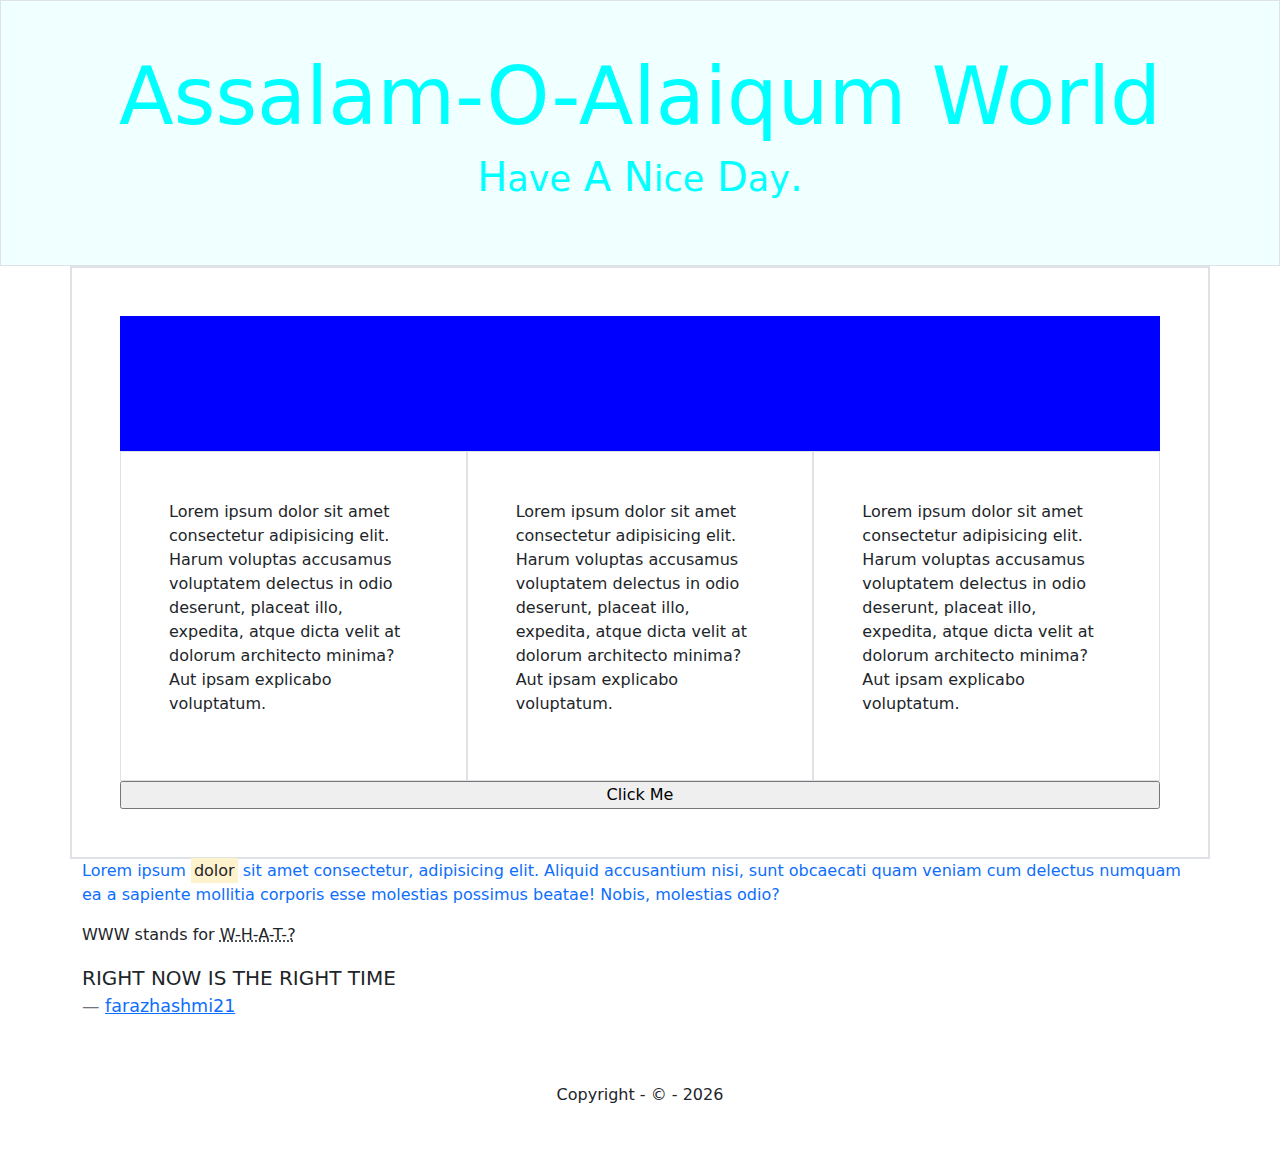
<file: index.html>
<!DOCTYPE html>
<html lang="en">
<head>
    <meta charset="UTF-8">
    <meta name="viewport" content="width=device-width, initial-scale=1.0">
    <title>Bootstrap Document</title>
    <link rel="stylesheet" href="assets/css/style.css"/>
     <!-- Latest compiled and minified CSS -->
     <link href="https://cdn.jsdelivr.net/npm/bootstrap@5.3.1/dist/css/bootstrap.min.css" rel="stylesheet">
     <!-- Latest compiled JavaScript -->
     <script src="https://cdn.jsdelivr.net/npm/bootstrap@5.3.1/dist/js/bootstrap.bundle.min.js"></script> 
</head>
<body class="" onload="">
    <header class="text-center">
        <div class="container-fluid border header-background py-5">
            <h1 class="display-1">Assalam-O-Alaiqum World</h1>
            <p class="display-6">H<small class="small">ave</small> A N<small class="small">ice</small> D<small class="small">ay</small>.</p>
        </div>
    </header>
    <section class="container border">
        <div class="row border p-5">
            <marquee class="running-text p-5">The Site</marquee>
        <div class="col p-5 border">
            <p>Lorem ipsum dolor sit amet consectetur adipisicing elit. Harum voluptas accusamus voluptatem delectus in odio deserunt, placeat illo, expedita, atque dicta velit at dolorum architecto minima? Aut ipsam explicabo voluptatum.</p>
        </div>
        <div class="col p-5 border">
            <p>Lorem ipsum dolor sit amet consectetur adipisicing elit. Harum voluptas accusamus voluptatem delectus in odio deserunt, placeat illo, expedita, atque dicta velit at dolorum architecto minima? Aut ipsam explicabo voluptatum.</p>
        </div>
        <div class="col p-5 border">
            <p>Lorem ipsum dolor sit amet consectetur adipisicing elit. Harum voluptas accusamus voluptatem delectus in odio deserunt, placeat illo, expedita, atque dicta velit at dolorum architecto minima? Aut ipsam explicabo voluptatum.</p>
        </div>
        <input type="button" name="btn-101" value="Click Me" onclick="displ();">
    </div>
    </section>
    <section class="container">
        <div class="row">
            <div class="col">
                <p class="text-primary">Lorem ipsum <mark class="" title="dolor">dolor</mark> sit amet consectetur, adipisicing elit. Aliquid accusantium nisi, sunt obcaecati quam veniam cum delectus numquam ea a sapiente mollitia corporis esse molestias possimus beatae! Nobis, molestias odio?</p>
                <p>WWW stands for <abbr title="World Wide Web">W-H-A-T-?</abbr></p>
                <blockquote class="blockquote">
                    <p>RIGHT NOW IS THE RIGHT TIME</p><footer class="blockquote-footer"><a href="https://github.com/farazhashmi21/">farazhashmi21</a></footer>
                </blockquote>
            </div>
        </div>
    </section>
    <footer class="container-fluid">
        <div class="row">
            <div class="col">
                <p class="text-center py-5">Copyright - &#169; - <script>document.write(new Date().getFullYear());</script></p>
            </div>
        </div>
    </footer>
    <script src="assets/js/functions.js"></script>
</body>
</html>
</file>
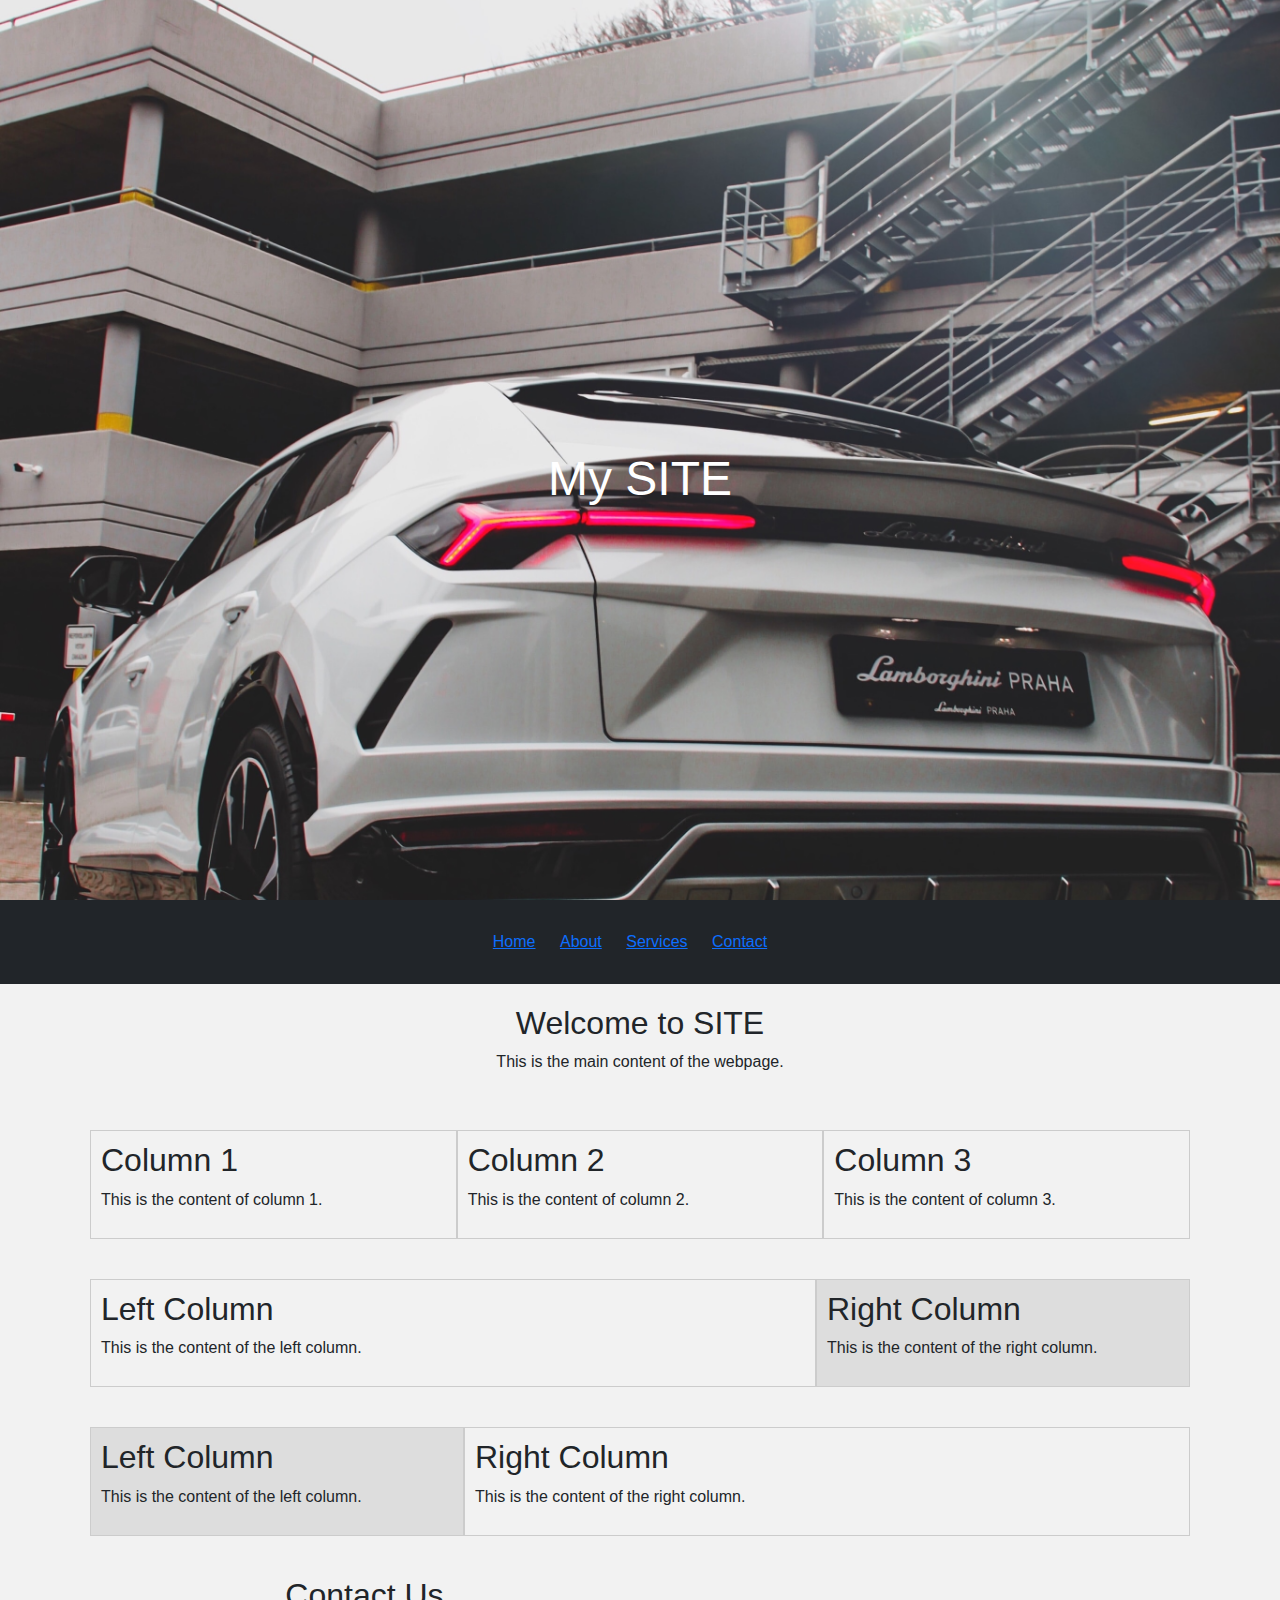
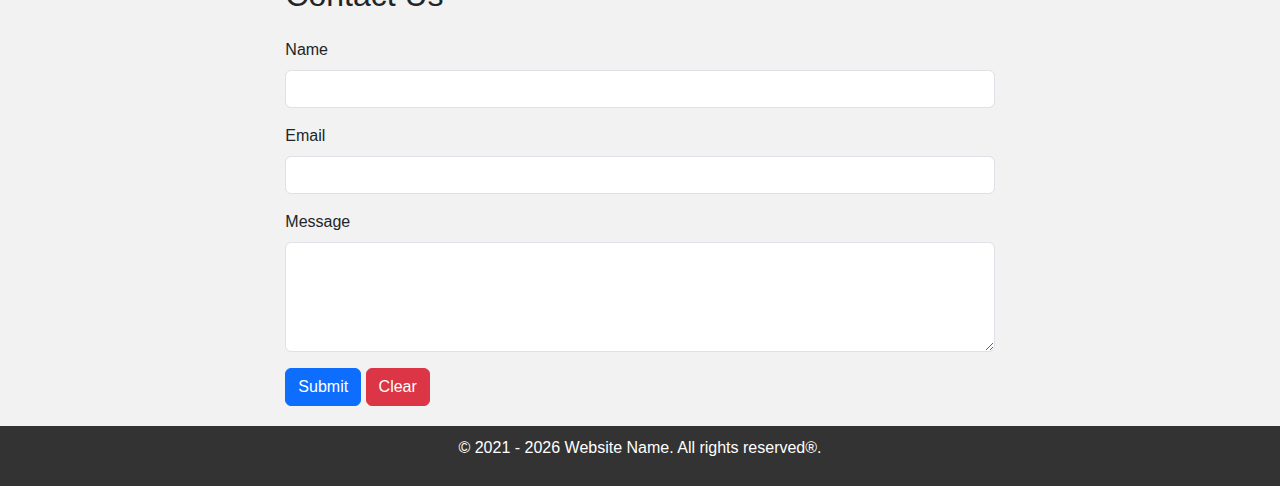
<file: layout.html>
<!DOCTYPE html>
<html lang="en">
<head>
<meta charset="UTF-8">
<meta name="viewport" content="width=device-width, initial-scale=1.0">
<link rel="stylesheet" href="https://cdn.jsdelivr.net/npm/bootstrap@5.3.0/dist/css/bootstrap.min.css">
<style>
  body {
    margin: 0;
    padding: 0;
    font-family: Arial, sans-serif;
    background-color: #f2f2f2;
  }
  
  header {
    background-color: #333;
    color: white;
    text-align: center;
    padding: 10px;
  }
  
  nav {
/*    background-color: #444;*/
    color: white;
    padding: 10px;
    position: sticky;
    top: 0;
  }
  
  nav ul {
    list-style-type: none;
    padding: 20px;
    margin: 0;
    text-align: center;
  }
  
  nav li {
    display: inline;
    margin-right: 20px;
  }
  section {
    padding: 20px;
    text-align: center;
  }  
  aside {
    background-color: #777;
    color: white;
    padding: 10px;
    width: 20%;
    float: right;
  }
  
  footer {
    background-color: #333;
    color: white;
    text-align: center;
    padding: 10px;
    clear: both;
  }
   .container {
    display: flex;
    justify-content: space-between;
    padding: 20px;
  }
  
  .column {
    flex: 1;
    padding: 10px;
    border: 1px solid #ccc;
  }
    .left-column {
    flex: 2;
    background-color: #f2f2f2;
  }
  
  .right-column {
    flex: 1;
    background-color: #ddd;
  }
      /* Custom CSS for the hero section */
    .hero {
      background-image: url('assets/img/hero-section-background.jpg');
      background-size: cover;
      background-position: center;
      color: white;
      text-align: center;
      padding: 50vh 0;
      background-attachment: fixed;
      height: 100vh;
    }
    .hero h1 {
      font-size: 3rem;
      margin-bottom: 20px;
    }
    .hero p {
      font-size: 1.2rem;
      margin-bottom: 30px;
    }
    .hero .btn {
      font-size: 1.2rem;
      padding: 10px 20px;
    }
/*  @media and screen(max-width=429px){*/
@media only screen and (max-width: 429px){
  .container {
    flex-direction: column;
  }
}
</style>
<title>My SITE</title>
</head>
<body>
  <section class="hero">
    <div class="container-fluid">
      <!-- <header> -->
        <h1 class="">My SITE</h1>
      <!-- </header> -->
    </div>
  </section>

  <nav class="bg-dark">
    <ul>
      <li><a href="#homeSection">Home</a></li>
      <li><a href="#AboutSection">About</a></li>
      <li><a href="#ServicesSection">Services</a></li>
      <li><a href="#ContactForm">Contact</a></li>
    </ul>
  </nav>
  
  <section id = "top">
    <h2>Welcome to SITE</h2>
    <p>This is the main content of the webpage.</p>
  </section>
  
<!--   <aside>
    <h3>Sidebar</h3>
    <p>This is the sidebar content.</p>
  </aside> -->
  <!-- 3 Colums -->

  <div id = "homeSection" class="container">
    <div class="column">
      <h2>Column 1</h2>
      <p>This is the content of column 1.</p>
    </div>
    <div class="column">
      <h2>Column 2</h2>
      <p>This is the content of column 2.</p>
    </div>
    <div class="column">
      <h2>Column 3</h2>
      <p>This is the content of column 3.</p>
    </div>
  </div>
  <div id = "AboutSection" class="container">
    <div class="column left-column">
      <h2>Left Column</h2>
      <p>This is the content of the left column.</p>
    </div>
    <div class="column right-column">
      <h2>Right Column</h2>
      <p>This is the content of the right column.</p>
    </div>
  </div>
  <div id = "ServicesSection" class="container">
    <div class="column right-column">
      <h2>Left Column</h2>
      <p>This is the content of the left column.</p>
    </div>
    <div class="column left-column">
      <h2>Right Column</h2>
      <p>This is the content of the right column.</p>
    </div>
  </div>
  <!-- Contact Form -->
  <div id = "ContactForm" class="container">
   <div class="container-fluid">
    <div class="row justify-content-center">
      <div class="col-md-8">
        <div class="contact-form">
          <h2 class="mb-4">Contact Us</h2>
          <form action="#" method="post">
            <div class="mb-3">
              <label for="name" class="form-label">Name</label>
              <input type="text" class="form-control" id="name" name="name" required>
            </div>
            <div class="mb-3">
              <label for="email" class="form-label">Email</label>
              <input type="email" class="form-control" id="email" name="email" required>
            </div>
            <div class="mb-3">
              <label for="message" class="form-label">Message</label>
              <textarea class="form-control" id="message" name="message" rows="4" required></textarea>
            </div>
            <button type="submit" class="btn btn-primary">Submit</button>
            <button type="reset" class="btn btn-danger">Clear</button>
          </form>
        </div>
      </div>
    </div>
  </div>
</div>
<footer>
    <p>&#169; 2021 - <script> document.write(new Date().getFullYear());</script> Website Name. All rights reserved&reg;.</p>
  </footer>
  <!-- Link to Bootstrap JS and Popper.js -->
  <script src="https://cdn.jsdelivr.net/npm/bootstrap@5.3.0/dist/js/bootstrap.bundle.min.js"></script>
</body>
</html>
</file>
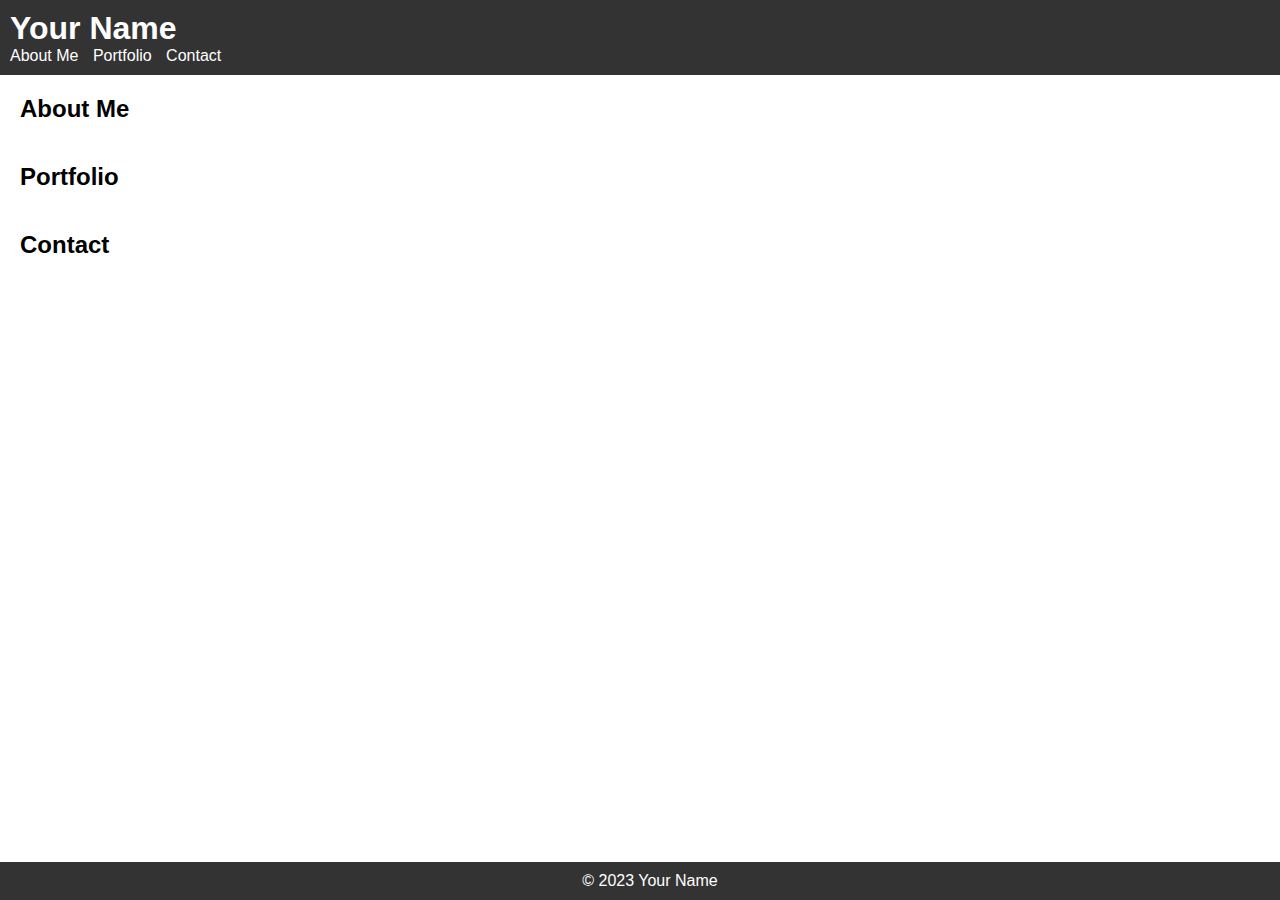
<file: portfolio.html>
<!DOCTYPE html>
<html lang="en">
<head>
    <meta charset="UTF-8">
    <meta name="viewport" content="width=device-width, initial-scale=1.0">
    <title>Your Portfolio</title>
    <link rel="stylesheet" href="assets/css/portfolio.css">
</head>
<body>
    <header>
        <h1>Your Name</h1>
        <nav>
            <ul>
                <li><a href="#about">About Me</a></li>
                <li><a href="#portfolio">Portfolio</a></li>
                <li><a href="#contact">Contact</a></li>
            </ul>
        </nav>
    </header>
    
    <section id="about">
        <h2>About Me</h2>
        <!-- Your about me content here -->
    </section>
    
    <section id="portfolio">
        <h2>Portfolio</h2>
        <!-- Your portfolio content here -->
    </section>
    
    <section id="contact">
        <h2>Contact</h2>
        <!-- Your contact form or information here -->
    </section>
    
    <footer>
        <p>&copy; 2023 Your Name</p>
    </footer>
</body>
</html>
</file>
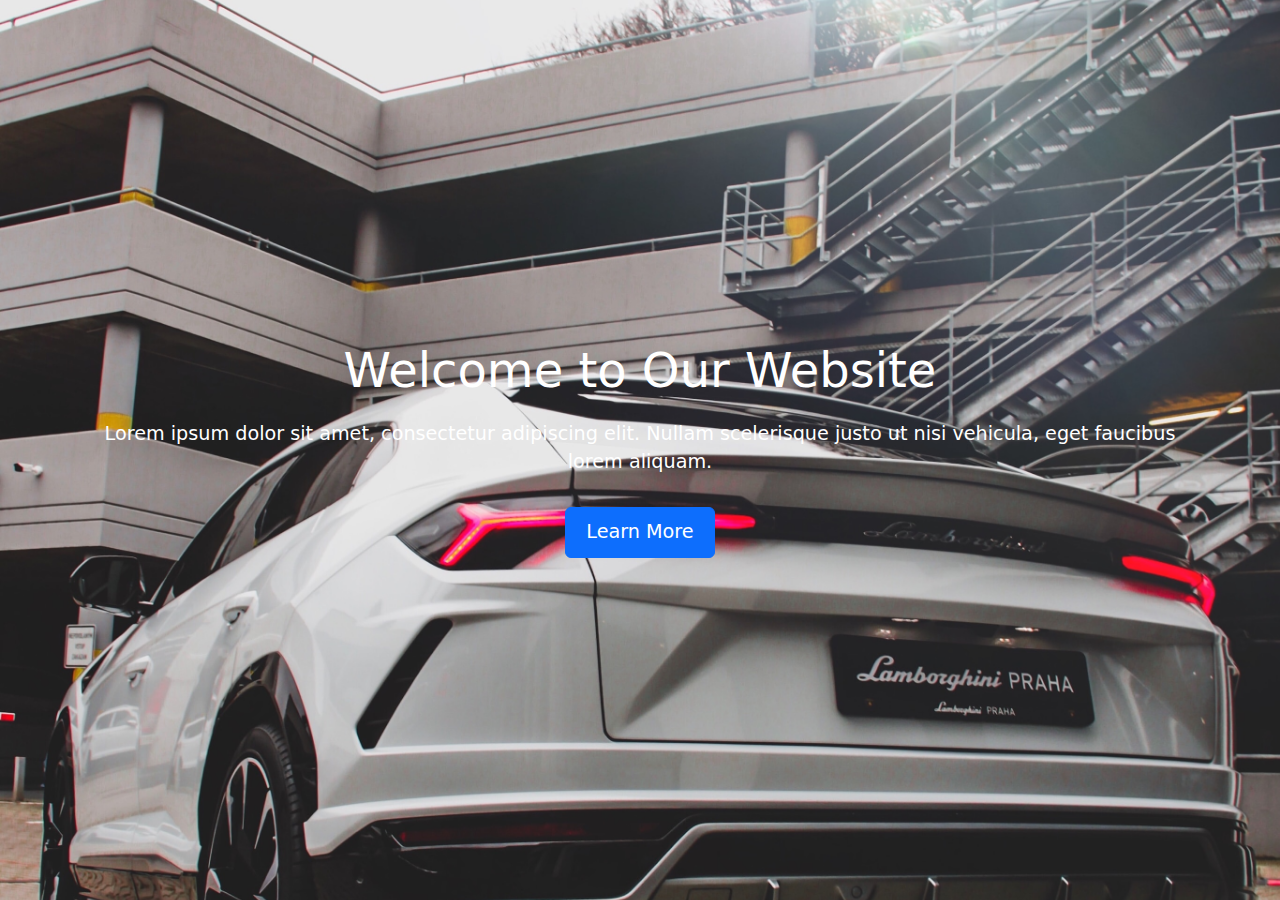
<file: test.html>
<!DOCTYPE html>
<html lang="en">
<head>
  <meta charset="UTF-8">
  <meta name="viewport" content="width=device-width, initial-scale=1.0">
  <title>Hero Section</title>
  <!-- Link to Bootstrap CSS -->
  <link rel="stylesheet" href="https://cdn.jsdelivr.net/npm/bootstrap@5.3.0/dist/css/bootstrap.min.css">
  <style>
    /* Custom CSS for the hero section */
    .hero {
      background-image: url('assets/img/hero-section-background.jpg');
      background-size: cover;
      background-position: center;
      color: white;
      text-align: center;
      height: 100vh; /* Set the height to viewport height */
      display: flex;
      flex-direction: column;
      justify-content: center;
      align-items: center;
    }
    .hero h1 {
      font-size: 3rem;
      margin-bottom: 20px;
    }
    .hero p {
      font-size: 1.2rem;
      margin-bottom: 30px;
    }
    .hero .btn {
      font-size: 1.2rem;
      padding: 10px 20px;
    }
  </style>
</head>
<body>
  <section class="hero">
    <div class="container">
      <h1>Welcome to Our Website</h1>
      <p>Lorem ipsum dolor sit amet, consectetur adipiscing elit. Nullam scelerisque justo ut nisi vehicula, eget faucibus lorem aliquam.</p>
      <a href="#" class="btn btn-primary">Learn More</a>
    </div>
  </section>

  <!-- Link to Bootstrap JS and Popper.js -->
  <script src="https://cdn.jsdelivr.net/npm/bootstrap@5.3.0/dist/js/bootstrap.bundle.min.js"></script>
</body>
</html>
</file>
<file: assets/css/style.css>
*{
    margin: 0;
    padding: 0;
    box-sizing: border-box;
}
.header-background{
    background-color: azure;
    color: aqua;
}
.running-text{
    font-size: 26px;
    color: red;
    background-color: blue;
}
</file>
<file: assets/css/portfolio.css>
/* Reset some default styles */
body, h1, h2, p, ul, li {
    margin: 0;
    padding: 0;
}

body {
    font-family: Arial, sans-serif;
}

header {
    background-color: #333;
    color: #fff;
    padding: 10px;
}

nav ul {
    list-style: none;
}

nav ul li {
    display: inline;
    margin-right: 10px;
}

nav ul li a {
    color: #fff;
    text-decoration: none;
}

section {
    padding: 20px;
}

footer {
    background-color: #333;
    color: #fff;
    text-align: center;
    padding: 10px;
    position: fixed;
    bottom: 0;
    width: 100%;
}
</file>
